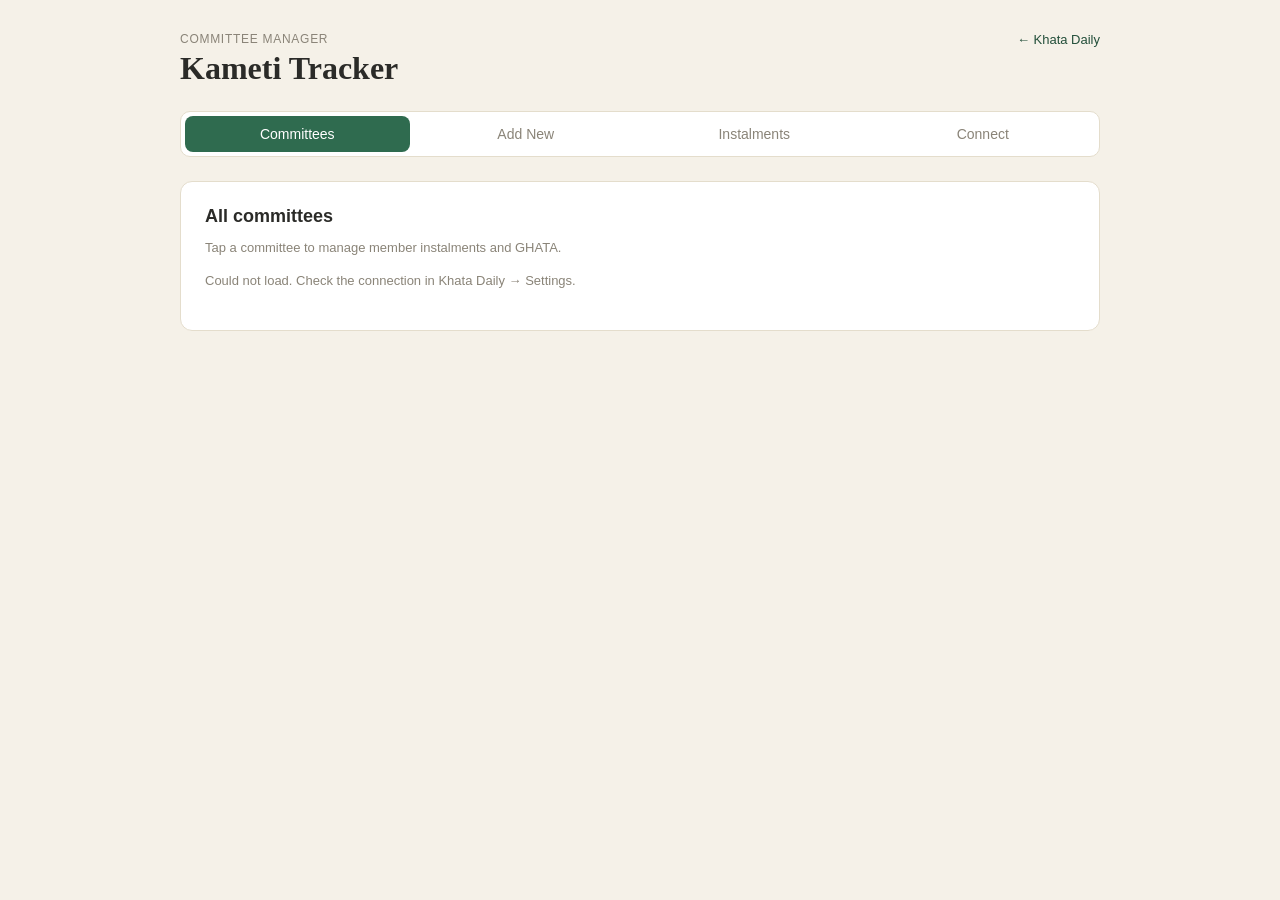
<file: Committe.html>
<!DOCTYPE html>
<html lang="en">
<head>
<meta charset="UTF-8">
<meta name="viewport" content="width=device-width, initial-scale=1.0">
<title>Committees — Khata Daily</title>
<style>
  :root{
    --cream:#f5f1e8;
    --ink:#2b2b28;
    --green:#2f6b4f;
    --green-dark:#234f3a;
    --maroon:#a8382c;
    --amber:#c99a3d;
    --card:#ffffff;
    --border:#e4ddcc;
    --muted:#8a8478;
  }
  *{box-sizing:border-box;}
  body{
    margin:0;
    background:var(--cream);
    color:var(--ink);
    font-family:-apple-system,BlinkMacSystemFont,"Segoe UI",Roboto,sans-serif;
  }
  .wrap{max-width:960px;margin:0 auto;padding:32px 20px 80px;}
  header{display:flex;justify-content:space-between;align-items:flex-start;margin-bottom:24px;}
  .eyebrow{font-size:12px;letter-spacing:.06em;color:var(--muted);margin:0 0 4px;}
  h1{font-family:Georgia,"Times New Roman",serif;font-size:32px;margin:0;}
  .back-link{font-size:13px;color:var(--green-dark);text-decoration:none;}
  .tabs{display:flex;gap:4px;background:var(--card);border:1px solid var(--border);border-radius:10px;padding:4px;margin-bottom:24px;}
  .tab{flex:1;text-align:center;padding:10px 8px;border-radius:8px;cursor:pointer;font-size:14px;color:var(--muted);}
  .tab.active{background:var(--green);color:#fff;}
  .panel{display:none;}
  .panel.active{display:block;}
  .cards3{display:grid;grid-template-columns:repeat(3,1fr);gap:16px;margin-bottom:24px;}
  .stat{background:var(--card);border:1px solid var(--border);border-radius:10px;padding:16px 18px;border-top:3px solid var(--green);}
  .stat.maroon{border-top-color:var(--maroon);}
  .stat.amber{border-top-color:var(--amber);}
  .stat .label{font-size:13px;color:var(--muted);margin-bottom:6px;}
  .stat .val{font-size:22px;font-weight:600;}
  .section{background:var(--card);border:1px solid var(--border);border-radius:12px;padding:24px;margin-bottom:20px;}
  .section h2{font-size:18px;margin:0 0 4px;}
  .section .sub{font-size:13px;color:var(--muted);margin-bottom:18px;}
  .grid2{display:grid;grid-template-columns:1fr 1fr;gap:14px;}
  .grid3{display:grid;grid-template-columns:1fr 1fr 1fr;gap:14px;}
  label{font-size:13px;font-weight:600;display:block;margin-bottom:6px;}
  input,select{width:100%;padding:10px 12px;border:1px solid var(--border);border-radius:8px;font-size:14px;background:#fdfcf9;}
  .field{margin-bottom:14px;}
  button.primary{width:100%;background:var(--green);color:#fff;border:none;padding:14px;border-radius:8px;font-size:15px;font-weight:600;cursor:pointer;margin-top:6px;}
  button.primary:hover{background:var(--green-dark);}
  .table-scroll{overflow-x:auto;}
  table{width:100%;border-collapse:collapse;font-size:13px;min-width:760px;}
  th{text-align:left;font-size:11.5px;color:var(--muted);padding:8px 6px;border-bottom:1px solid var(--border);white-space:nowrap;}
  td{padding:6px;border-bottom:1px solid var(--border);}
  td input,td select{padding:6px 8px;font-size:13px;}
  .pill{display:inline-block;padding:2px 8px;border-radius:20px;font-size:11px;font-weight:600;}
  .pill.yes{background:#e4efe8;color:var(--green-dark);}
  .pill.no{background:#f6e9e6;color:var(--maroon);}
  .committee-card{border:1px solid var(--border);border-radius:10px;padding:14px 16px;margin-bottom:10px;cursor:pointer;display:flex;justify-content:space-between;align-items:center;}
  .committee-card:hover{border-color:var(--green);}
  .committee-card .name{font-weight:600;font-size:15px;}
  .committee-card .meta{font-size:12px;color:var(--muted);}
  select.wide{max-width:260px;}
  .banner{background:#f6e9e6;color:var(--maroon);border-radius:8px;padding:10px 14px;font-size:13px;margin-bottom:16px;}
  .banner.ok{background:#e4efe8;color:var(--green-dark);}
</style>
</head>
<body>
<div class="wrap">

  <header>
    <div>
      <p class="eyebrow">COMMITTEE MANAGER</p>
      <h1>Kameti Tracker</h1>
    </div>
    <a class="back-link" href="index.html">← Khata Daily</a>
  </header>

  <div id="connectionBanner"></div>

  <div class="tabs">
    <div class="tab active" data-tab="list">Committees</div>
    <div class="tab" data-tab="add">Add New</div>
    <div class="tab" data-tab="instalments">Instalments</div>
    <div class="tab" data-tab="settings">Connect</div>
  </div>

  <!-- SETTINGS -->
  <div class="panel" id="panel-settings">
    <div class="section">
      <h2>Google Sheet connection</h2>
      <p class="sub">This is a separate Apps Script deployment from Khata Daily — see the setup notes at the top of CommitteBackend.gs. Paste the committee backend's own web app URL here.</p>
      <div class="field">
        <label>Apps Script URL</label>
        <input id="s_endpoint" type="url" placeholder="https://script.google.com/macros/s/.../exec">
      </div>
      <button class="primary" onclick="saveEndpoint()">Save connection</button>
    </div>
  </div>

  <!-- LIST -->
  <div class="panel active" id="panel-list">
    <div class="section">
      <h2>All committees</h2>
      <p class="sub">Tap a committee to manage member instalments and GHATA.</p>
      <div id="committeeList"></div>
    </div>
  </div>

  <!-- ADD -->
  <div class="panel" id="panel-add">
    <div class="section">
      <h2>New committee</h2>
      <p class="sub">Creates a row in the Committees sheet. Members are added from the Instalments tab.</p>
      <div class="grid3">
        <div class="field"><label>Committee No (NO)</label><input id="c_no" type="text" placeholder="e.g. 1"></div>
        <div class="field"><label>Total members</label><input id="c_members" type="number"></div>
        <div class="field"><label>Total months</label><input id="c_months" type="number"></div>
      </div>
      <div class="grid3">
        <div class="field"><label>Monthly amount (₹)</label><input id="c_monthly" type="number"></div>
        <div class="field"><label>Total amount (₹)</label><input id="c_total" type="number"></div>
        <div class="field"><label>Cut per month (%)</label><input id="c_cut" type="number" step="0.01"></div>
      </div>
      <div class="grid3">
        <div class="field"><label>Extra profit</label><input id="c_extraprofit" type="number"></div>
        <div class="field"><label>Start month</label><input id="c_start" type="text" placeholder="e.g. Jun-26"></div>
        <div class="field"><label>Status</label>
          <select id="c_status"><option>Running</option><option>Closed</option></select>
        </div>
      </div>
      <button class="primary" onclick="saveCommittee()">+ Save committee</button>
    </div>
  </div>

  <!-- INSTALMENTS -->
  <div class="panel" id="panel-instalments">
    <div class="section">
      <h2>Member instalments</h2>
      <div class="field">
        <label>Committee</label>
        <select id="instCommitteeSelect" class="wide" onchange="loadInstalments()"></select>
      </div>
      <div class="cards3">
        <div class="stat"><div class="label">Total KIST collected</div><div class="val" id="sumKist">₹0</div></div>
        <div class="stat maroon"><div class="label">Total GHATA (profit)</div><div class="val" id="sumGhata">₹0</div></div>
        <div class="stat amber"><div class="label">Members taken</div><div class="val" id="sumTaken">0</div></div>
      </div>
      <div class="table-scroll">
      <table id="instTable">
        <thead>
          <tr>
            <th>Person</th><th>Is taken</th><th>Amount</th><th>Taken month</th>
            <th>KIST</th><th>GHATA</th><th>Sarkari</th><th>Status</th><th>Pending month</th><th></th>
          </tr>
        </thead>
        <tbody id="instBody"></tbody>
      </table>
      </div>
      <button class="primary" onclick="addInstalmentRow()">+ Add member row</button>
    </div>
  </div>

</div>

<script>
// Committees now share the same Apps Script deployment as Khata Daily (see CommitteBackend.gs).
const ENDPOINT_KEY = 'khata-daily-endpoint';
const DEFAULT_ENDPOINT = 'https://script.google.com/macros/s/AKfycbxtJtyY1DnAwUXSQyKFiOGiMHZDuHZufY56SCplgJoat-huT1CR0PF4YPPzS6cv0i9Ckw/exec';

let currentCommittees = [];
let currentInstalments = [];

function jsonpRequest(params, timeoutMs = 12000){
  const endpoint = localStorage.getItem(ENDPOINT_KEY) || DEFAULT_ENDPOINT;
  if (!endpoint) return Promise.resolve(null);
  return new Promise((resolve) => {
    const callbackName = `khataCommCb${Date.now()}${Math.random().toString(36).slice(2)}`;
    const cleanup = () => { delete window[callbackName]; script.remove(); };
    const timer = setTimeout(() => { cleanup(); resolve(null); }, timeoutMs);
    window[callbackName] = (response) => { clearTimeout(timer); cleanup(); resolve(response); };
    const search = new URLSearchParams({ ...params, callback: callbackName });
    const script = document.createElement('script');
    script.src = `${endpoint}${endpoint.includes('?') ? '&' : '?'}${search.toString()}`;
    script.onerror = () => { clearTimeout(timer); cleanup(); resolve(null); };
    document.body.appendChild(script);
  });
}

function showBanner(){
  const el = document.getElementById('connectionBanner');
  const endpoint = localStorage.getItem(ENDPOINT_KEY) || DEFAULT_ENDPOINT;
  if(!endpoint){
    el.innerHTML = '<div class="banner">No Google Sheet connected yet — open the "Connect" tab and paste the committee backend\'s Apps Script URL (this is separate from Khata Daily\'s connection).</div>';
  } else {
    el.innerHTML = '';
  }
}
function saveEndpoint(){
  localStorage.setItem(ENDPOINT_KEY, document.getElementById('s_endpoint').value.trim());
  showBanner();
  alert('Connection saved.');
  loadCommittees();
}

document.querySelectorAll('.tab').forEach(t=>{
  t.addEventListener('click', ()=>{
    document.querySelectorAll('.tab').forEach(x=>x.classList.remove('active'));
    document.querySelectorAll('.panel').forEach(x=>x.classList.remove('active'));
    t.classList.add('active');
    document.getElementById('panel-'+t.dataset.tab).classList.add('active');
    if(t.dataset.tab==='list') loadCommittees();
    if(t.dataset.tab==='instalments') populateCommitteeSelect();
    if(t.dataset.tab==='settings') document.getElementById('s_endpoint').value = localStorage.getItem(ENDPOINT_KEY) || DEFAULT_ENDPOINT;
  });
});

async function loadCommittees(){
  const el = document.getElementById('committeeList');
  el.innerHTML = 'Loading…';
  const data = await jsonpRequest({ action:'committees' });
  if(!data || !data.ok){ el.innerHTML = '<p class="sub">Could not load. Check the connection in Khata Daily → Settings.</p>'; return; }
  currentCommittees = data.committees || [];
  el.innerHTML = currentCommittees.map(c=>`
    <div class="committee-card" onclick="openCommittee('${c.no}')">
      <div>
        <div class="name">Committee #${c.no}</div>
        <div class="meta">${c.totalMembers} members · ${c.totalMonths} months · ₹${c.monthlyAmount.toLocaleString('en-IN')}/month${c.startMonth ? ' · from '+c.startMonth : ''}</div>
      </div>
      <span class="pill ${c.status==='Running'?'yes':'no'}">${c.status||'Running'}</span>
    </div>
  `).join('') || '<p class="sub">No committees yet — add one from the "Add New" tab.</p>';
}
function openCommittee(no){
  document.querySelectorAll('.tab').forEach(x=>x.classList.remove('active'));
  document.querySelectorAll('.panel').forEach(x=>x.classList.remove('active'));
  document.querySelector('[data-tab="instalments"]').classList.add('active');
  document.getElementById('panel-instalments').classList.add('active');
  populateCommitteeSelect(no);
}

async function saveCommittee(){
  const no = document.getElementById('c_no').value.trim();
  if(!no){ alert('Committee No is required.'); return; }
  const payload = {
    action: 'addCommittee',
    no,
    totalMembers: document.getElementById('c_members').value,
    totalMonths: document.getElementById('c_months').value,
    monthlyAmount: document.getElementById('c_monthly').value,
    totalAmount: document.getElementById('c_total').value,
    cutPercent: document.getElementById('c_cut').value,
    extraProfit: document.getElementById('c_extraprofit').value,
    startMonth: document.getElementById('c_start').value,
    status: document.getElementById('c_status').value
  };
  const res = await jsonpRequest(payload);
  if(res && res.ok){ alert('Committee saved.'); document.querySelector('[data-tab="list"]').click(); }
  else alert('Could not save — check the connection.');
}

function populateCommitteeSelect(selectNo){
  const sel = document.getElementById('instCommitteeSelect');
  sel.innerHTML = currentCommittees.map(c=>`<option value="${c.no}">Committee #${c.no}</option>`).join('');
  if(selectNo) sel.value = selectNo;
  loadInstalments();
}

async function loadInstalments(){
  const no = document.getElementById('instCommitteeSelect').value;
  if(!no) { currentInstalments = []; renderInstalments(); return; }
  const data = await jsonpRequest({ action:'committeeInstalments', no });
  currentInstalments = (data && data.instalments) || [];
  renderInstalments();
}
function renderInstalments(){
  document.getElementById('instBody').innerHTML = currentInstalments.map((r,i)=>`
    <tr>
      <td><input value="${r.person||''}" onblur="updateRow(${i},'person',this.value)"></td>
      <td>
        <select onchange="updateRow(${i},'isTaken',this.value)">
          <option ${r.isTaken==='No'?'selected':''}>No</option>
          <option ${r.isTaken==='Yes'?'selected':''}>Yes</option>
        </select>
      </td>
      <td><input type="number" value="${r.amount||''}" onblur="updateRow(${i},'amount',this.value)"></td>
      <td><input value="${r.takenMonth||''}" onblur="updateRow(${i},'takenMonth',this.value)"></td>
      <td><input type="number" value="${r.kist||''}" onblur="updateRow(${i},'kist',this.value)"></td>
      <td><input type="number" value="${r.ghata||''}" onblur="updateRow(${i},'ghata',this.value)"></td>
      <td><input type="number" value="${r.sarkari||''}" onblur="updateRow(${i},'sarkari',this.value)"></td>
      <td><input value="${r.status||''}" placeholder="e.g. Not taken" onblur="updateRow(${i},'status',this.value)"></td>
      <td><input value="${r.pendingMonth||''}" onblur="updateRow(${i},'pendingMonth',this.value)"></td>
      <td><button class="primary" style="width:auto;padding:6px 10px;margin:0;" onclick="saveRow(${i})">Save</button></td>
    </tr>
  `).join('');
  updateSummary();
}
function updateSummary(){
  const kist = currentInstalments.reduce((s,r)=>s+(Number(r.kist)||0),0);
  const ghata = currentInstalments.reduce((s,r)=>s+(Number(r.ghata)||0),0);
  const taken = currentInstalments.filter(r=>r.isTaken==='Yes').length;
  document.getElementById('sumKist').textContent = '₹'+kist.toLocaleString('en-IN');
  document.getElementById('sumGhata').textContent = '₹'+ghata.toLocaleString('en-IN');
  document.getElementById('sumTaken').textContent = taken;
}
function updateRow(i, field, val){ currentInstalments[i][field] = val; if(field!=='person') updateSummary(); }
function addInstalmentRow(){
  currentInstalments.push({person:'',isTaken:'No',amount:'',takenMonth:'',kist:'',ghata:'',sarkari:'',status:'',pendingMonth:''});
  renderInstalments();
}
async function saveRow(i){
  const no = document.getElementById('instCommitteeSelect').value;
  const r = currentInstalments[i];
  if(!r.person || !r.person.trim()){ alert('Person name is required.'); return; }
  const res = await jsonpRequest({ action:'saveCommitteeInstalment', no, person:r.person, isTaken:r.isTaken, amount:r.amount, takenMonth:r.takenMonth, kist:r.kist, ghata:r.ghata, sarkari:r.sarkari, status:r.status, pendingMonth:r.pendingMonth });
  if(res && res.ok) loadInstalments();
  else alert('Could not save — check the connection.');
}

showBanner();
loadCommittees();
</script>
</body>
</html>
</content>
</file>
